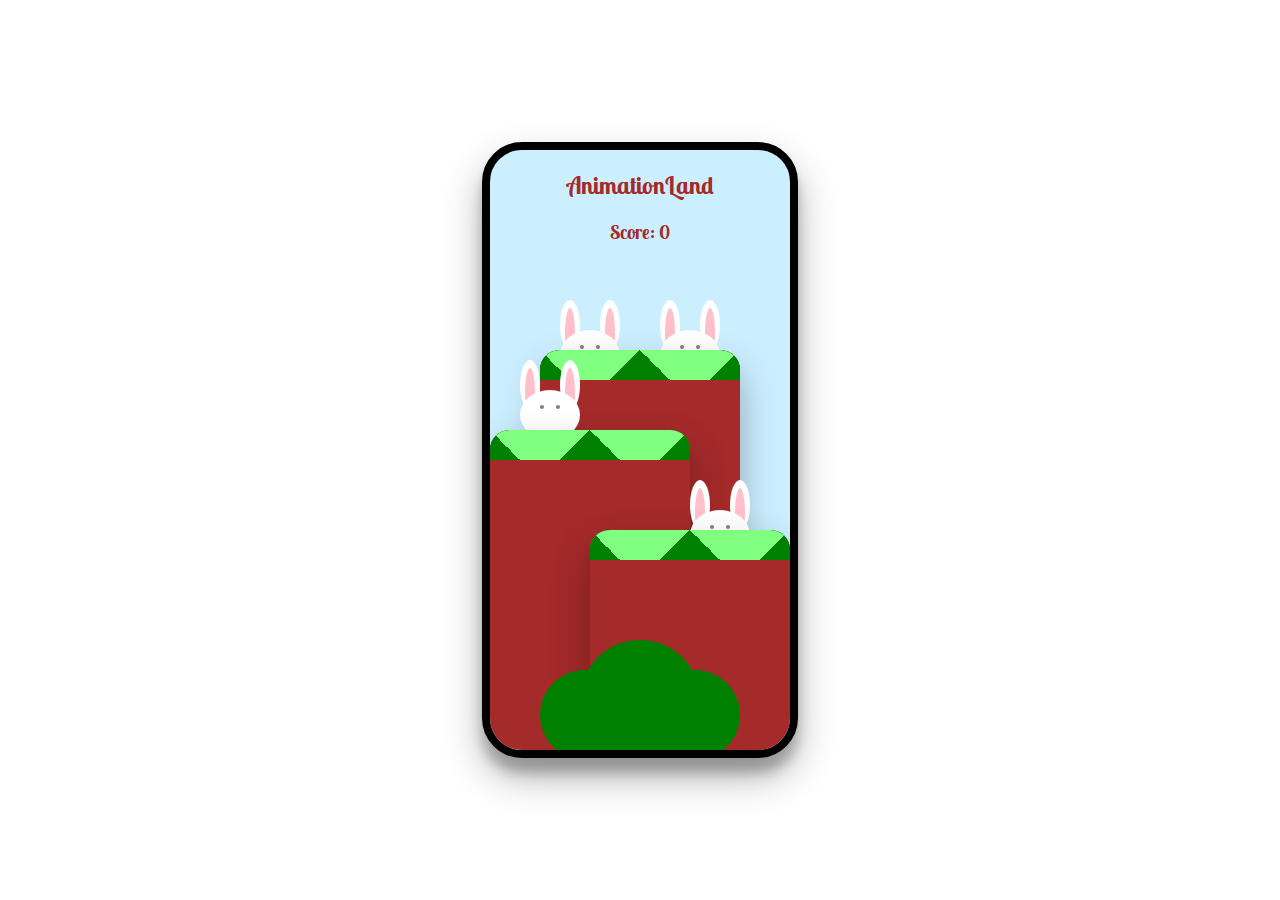
<file: index.html>
<!DOCTYPE html>
<html lang="en">
  <head>
    <meta charset="UTF-8" />
    <meta http-equiv="X-UA-Compatible" content="IE=edge" />
    <meta name="viewport" content="width=device-width, initial-scale=1.0" />
    <title>Document</title>
    <link rel="stylesheet" href="./css/apilamiento.css" />
    <link rel="preconnect" href="https://fonts.gstatic.com" />
    <link
      href="https://fonts.googleapis.com/css2?family=Lobster+Two&display=swap"
      rel="stylesheet"
    />
  </head>
  <body>
    <div class="phone">
      <div class="layer-1">
        <input type="checkbox" />
        <div class="left-ear--outer"></div>
        <div class="left-ear--inner"></div>
        <div class="rigth-ear--outer"></div>
        <div class="rigth-ear--inner"></div>
        <div class="head">
          <div class="head__eye head__eye--left"></div>
          <div class="head__eye head__eye--rigth"></div>
        </div>
      </div>
      <div class="layer-2">
        <input type="checkbox" />
        <div class="left-ear--outer"></div>
        <div class="left-ear--inner"></div>
        <div class="rigth-ear--outer"></div>
        <div class="rigth-ear--inner"></div>
        <div class="head">
          <div class="head__eye head__eye--left"></div>
          <div class="head__eye head__eye--rigth"></div>
        </div>
      </div>
      <div class="layer-3">
        <div class="mountain-grass"></div>
      </div>
      <div class="layer-4">
        <input type="checkbox" />
        <div class="left-ear--outer"></div>
        <div class="left-ear--inner"></div>
        <div class="rigth-ear--outer"></div>
        <div class="rigth-ear--inner"></div>
        <div class="head">
          <div class="head__eye head__eye--left"></div>
          <div class="head__eye head__eye--rigth"></div>
        </div>
      </div>
      <div class="layer-5">
        <div class="mountain-grass"></div>
      </div>
      <div class="layer-6">
        <div class="left-ear--outer"></div>
        <div class="left-ear--inner"></div>
        <div class="rigth-ear--outer"></div>
        <div class="rigth-ear--inner"></div>
        <div class="head">
          <div class="head__eye head__eye--left"></div>
          <div class="head__eye head__eye--rigth"></div>
        </div>
        <input type="checkbox" />
      </div>
      <div class="layer-7">
        <div class="mountain-grass"></div>
      </div>
      <div class="layer-8">
        <div class="grass"></div>
      </div>
      <div class="layer-9"></div>
      <div class="layer-10"></div>
      <h2 class="title">AnimationLand</h2>
      <h3 class="score">Score: </h3>
    </div>
  </body>
</html>
</file>
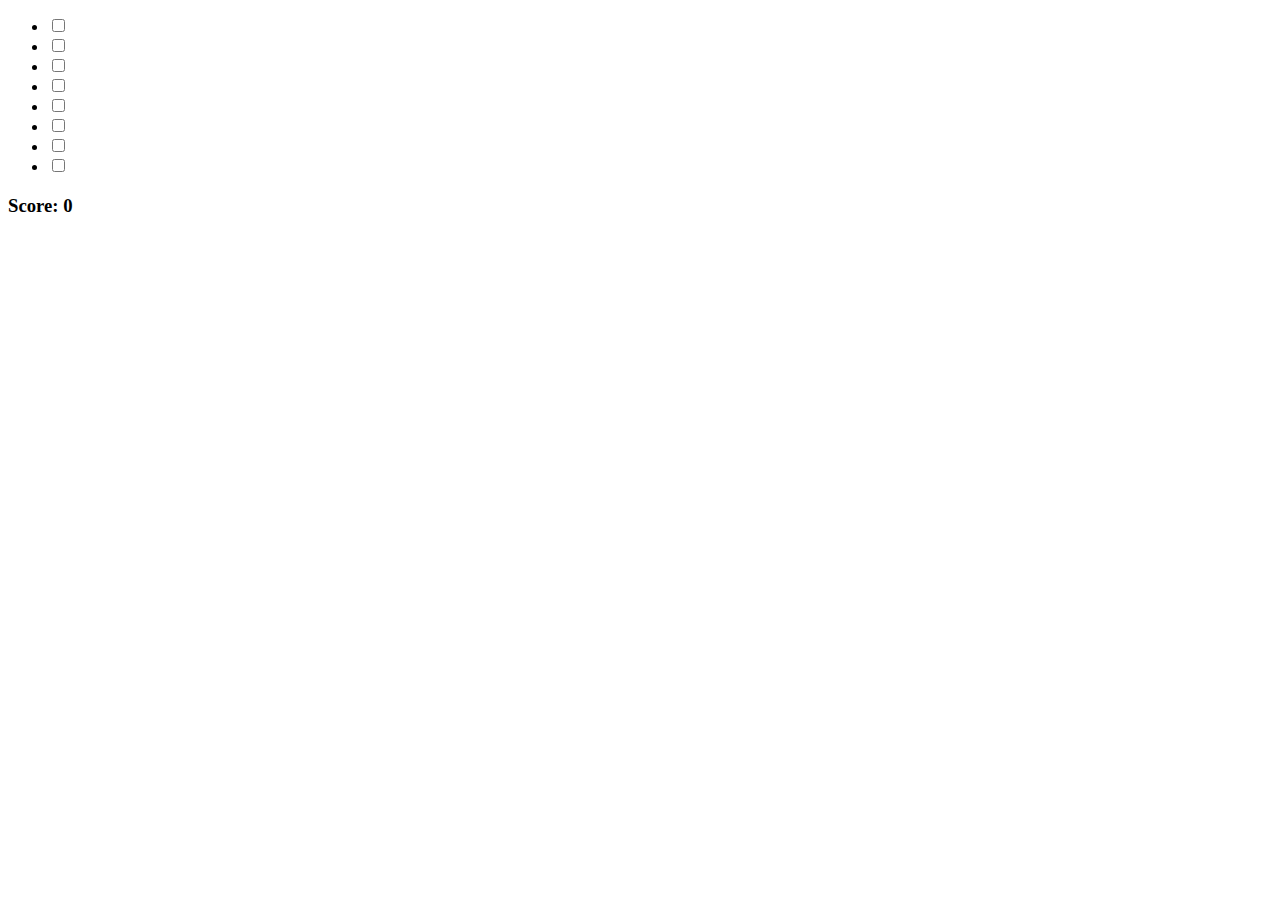
<file: contador.html>
<!DOCTYPE html>
<html lang="en">
  <head>
    <meta charset="UTF-8" />
    <meta http-equiv="X-UA-Compatible" content="IE=edge" />
    <meta name="viewport" content="width=device-width, initial-scale=1.0" />
    <title>AnimationLand</title>
    <link rel="stylesheet" href="./css/style.css">
  </head>
  <body>
    <ul>
      <li>
        <input type="checkbox" />
        <div class="shield"></div>
      </li>
      <li>
        <input type="checkbox" />
        <div class="shield"></div>
      </li>
      <li>
        <input type="checkbox" />
        <div class="shield"></div>
      </li>
      <li>
        <input type="checkbox" />
        <div class="shield"></div>
      </li>
      <li>
        <input type="checkbox" />
        <div class="shield"></div>
      </li>
      <li>
        <input type="checkbox" />
        <div class="shield"></div>
      </li>
      <li>
        <input type="checkbox" />
        <div class="shield"></div>
      </li>
      <li>
        <input type="checkbox" />
        <div class="shield"></div>
      </li>
    </ul>
    <h3 class="total">Score: </h3>
  </body>
</html>
</file>
<file: css/apilamiento.css>
body
{
    box-sizing: border-box;
    margin: 0;
    height: 100vh;
    width: 100%;
    display: grid;
    place-items: center;
}

.phone
{
    position: relative;
    border: 8px solid black;
    border-radius: 40px;
    height: 600px;
    width: 300px;
    background-color: #ccefff;
    box-shadow: 0 19px 38px rgb(0, 0, 0, 0.30),
    0 15px 12px rgb(0, 0, 0, 0.22);
    overflow: hidden;
    counter-reset: score;
}

.score 
{
    width: 100%;
    text-align: center;
    font-family: 'Lobster Two', cursive;
    color: brown;
}

.title
{
    width: 100%;
    text-align: center;
    font-family: 'Lobster Two', cursive;
    color: brown;
}

input:checked {
    counter-increment: score;
}

.score:after {
    content: counter(score);
}


.layer-1
{
    position: absolute;
    z-index: 1;
    height: 450px;
    width: 80px;
    background: transparent;
    bottom: 0;
    right: 60px;
    animation-name: layer;
    animation-duration: 1s;
    animation-timing-function: ease-in-out;
    animation-iteration-count: infinite;
}


input[type=checkbox] {
    appearance: none;
    cursor: pointer;
    height: 50px;
    margin: 0;
    position: relative;
    top: 0;
    width: 80px;
    z-index: 1;
}



@keyframes layer {
    0%
    {
        bottom: 0;
    }
    25%
    {
        bottom: -80px;
    }
    100%
    {
        bottom: 0;
    }
}



.left-ear--outer
{
    background-color: white;
    border-radius: 90%;
    width: 20px;
    top: 0;
    height: 50px;
    position: absolute;
    left: 10px;

}
.left-ear--inner
{
    background-color: pink;
    border-radius: 90%;
    width: 10px;
    height: 50px;
    position: absolute;
    left: 15px;
    top: 8px;
}

.rigth-ear--outer
{
    background-color: white;
    border-radius: 90%;
    width: 20px;
    top: 0;
    height: 50px;
    position: absolute;
    right: 10px;
}

.rigth-ear--inner
{
    background-color: pink;
    border-radius: 90%;
    width: 10px;
    height: 50px;
    position: absolute;
    right: 15px;
    top: 8px;
}

.head
{
    background-color: white;
    border-radius: 90%;
    width: 60px;
    height: 50px;
    position: absolute;
    top: 30px;
    right: 0;
    left: 0;
    margin: 0 auto;
}

.head__eye 
{
    background: gray;
    border-radius: 50%;
    width: 4px;
    height: 4px;
    top: 15px;
    position: absolute;

    animation-name: blink;
    animation-duration: 1s;
    animation-iteration-count: infinite;
}

@keyframes blink
{
    0%
    {
        height: 4px;
    }
    5%
    {
        transform: translate(0px, 2px);
        height: 1px;
    }
    10%
    {
        transform: translate(0px, 0px);
        height: 4px;
    }
}

.head__eye--left
{
   left: 20px;
}

.head__eye--rigth
{
   right: 20px;
}


.layer-2
{
    position: absolute;
    z-index: 2;
    height: 450px;
    width: 80px;
    background: transparent;
    bottom: 0;
    left: 60px;
    animation: bunny2 1.0s ease-in-out alternate infinite;
}

@keyframes bunny2 {
    0% {transform: translateY(-80px);}
    50% {transform: translateY(80px);}
    100% {transform: translateY(0);}

}
.layer-3
{
    position: absolute;
    z-index: 3;
    left: 0;
    right: 0;
    margin: 0 auto;
    border-radius: 20px;
    width: 200px;
    height: 400px;
    box-shadow: 0 19px 38px rgb(0, 0, 0, 0.30);
    bottom: 0;
    background-color: brown;
    overflow: hidden;
}

.mountain-grass
{
    width: 100%;
    height: 30px;
    --stripe: #cfd8dc;
  --bg: #e1e1e1;

  background: linear-gradient(135deg, rgb(129, 255, 129) 25%, transparent 25%) -50px 0,
    linear-gradient(225deg, rgb(129, 255, 129) 25%, green 25%) -50px 0,
    linear-gradient(315deg, rgb(129, 255, 129) 25%, green 25%),
    linear-gradient(45deg,rgb(129, 255, 129) 25%, green 25%);
  background-size: 100px 100px;
  background-color: var(--stripe);
}
.layer-4
{
    position: absolute;
    z-index: 4;
    height: 390px;
    width: 80px;
    background: transparent;
    bottom: 0;
    animation: bunny3 1s ease-in-out alternate infinite;
    left: 20px;

}

@keyframes bunny3 {
    0% {transform: translateY(80px);}
    50% {transform: translate(0px, 2px);
        height: 1px;}
    100% {transform: translateY(0);}

}
.layer-5
{
    position: absolute;
    z-index: 5;
    left: 0;
    width: 200px;
    border-radius: 20px;
    height: 320px;
    bottom: 0;
    box-shadow: 0 19px 38px rgb(0, 0, 0, 0.30);
    background-color: brown;
    overflow: hidden;
}
.layer-6
{
    position: absolute;
    z-index: 6;
    height: 270px;
    width: 80px;
    background: transparent;
    animation: bunny4 2s ease-in-out alternate infinite;
    bottom: 0;
    right: 30px;
}

@keyframes bunny4 {
    0% {transform: translateY(80px);}
    50% {transform: translate(0px, 2px);
        height: 1px;}
    100% {transform: translateY(0);}

}
.layer-7
{
    position: absolute;
    z-index: 7;
    right: 0;
    width: 200px;
    height: 220px;
    border-radius: 20px;
    border: 20px;
    bottom: 0;
    box-shadow: 0 19px 38px rgb(0, 0, 0, 0.30);
    background-color: brown;
    overflow: hidden;
}
.layer-8
{
    position: absolute;
    z-index: 8;
    background-color: transparent;
    width: 140px;
    bottom: 0;
    left: 0;
    right: 0;
    margin: 0 auto;
    height: 70px;
}
.layer-9
{
    position: absolute;
    z-index: 9;
    background-color: transparent;
    width: 70px;
    bottom: 0;
    right: 0;
    height: 70px;
}
.layer-10
{
    position: absolute;
    z-index: 10;
    background-color: transparent;
    width: 70px;
    bottom: 0;
    left: 0;
    height: 70px;
}

.grass {
    width: 120px;
    height: 120px;
    background-color: green;
    border-radius: 50%;
    position: absolute;
    left: 10px;
    top: -40px;
}

.grass::after {
    content: "";
    width: 90px;
    height: 90px;
    background-color: green;
    border-radius: 50%;
    position: absolute;
    left: 70px;
    top: 30px;
}

.grass::before {
    content: "";
    width: 90px;
    height: 90px;
    background-color: green;
    border-radius: 50%;
    position: absolute;
    left: -40px;
    top: 30px;
}
</file>
<file: css/style.css>
body
{
    counter-reset: game;
}

input:checked
{
    counter-increment: game;
}

.total::after
{
    content: counter(game);
}
</file>
